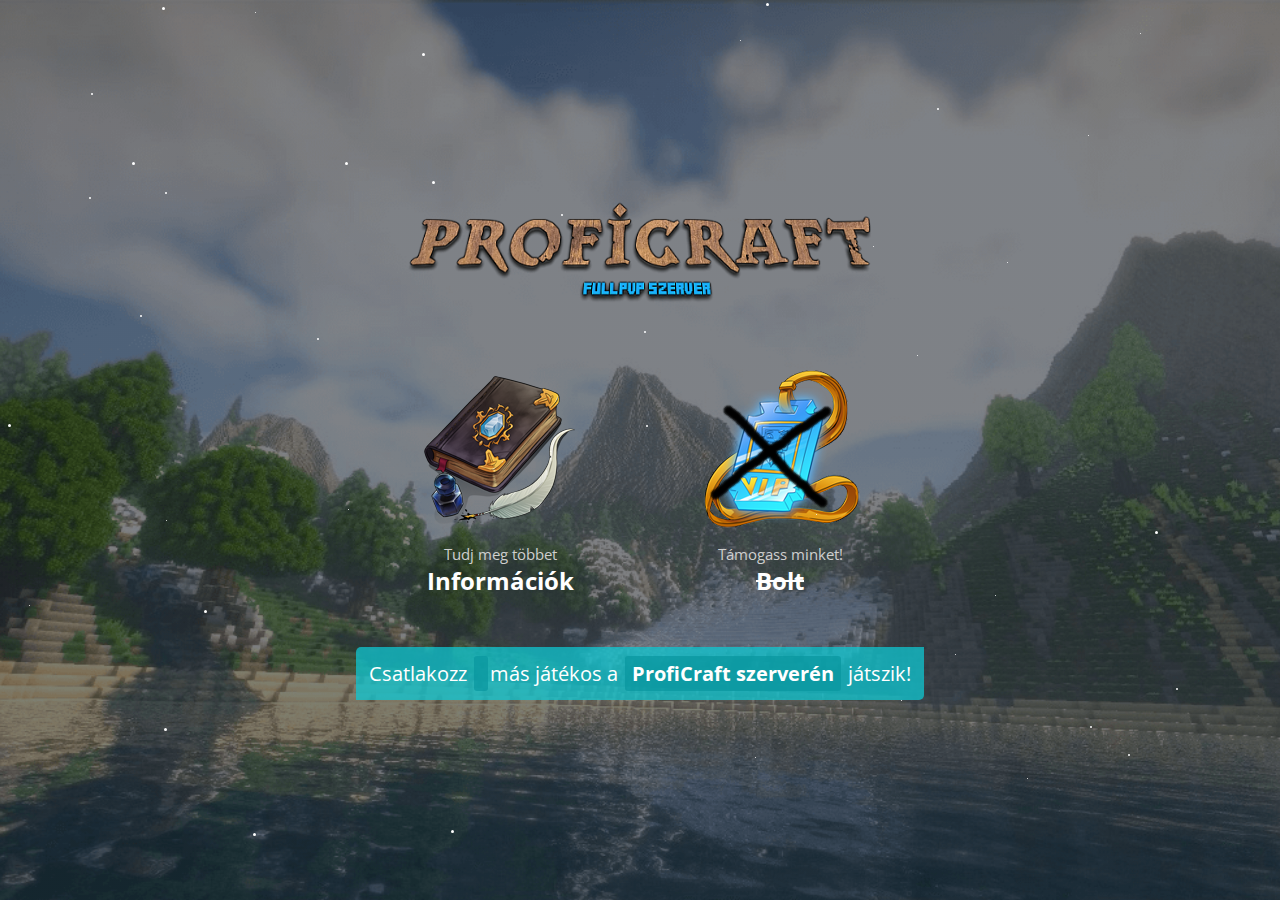
<file: ProfiCraft/index.html>
<!DOCTYPE html>
<html>
<head>
	<title>ProfiCraft</title>
	<meta name="description" content="ProfiCraft">
	<meta property="og:title" content="ProfiCraft">
	<meta property="og:site_name" content="ProfiCraft">
	<meta property="og:description" content="ProfiCraft">
	<meta property="og:image" content="https://bybilly.uk/portal/img/minecraft.jpg">
	<meta property="og:url" content="https://bybilly.uk/">
	<meta name="twitter:card" content="summary_large_image">
	<meta name="viewport" content="width=device-width, initial-scale=1.0">
	<meta charset="utf-8">
	<link rel="preconnect" href="https://fonts.googleapis.com">
	<link rel="preconnect" href="https://fonts.gstatic.com" crossorigin>
	<link href="https://fonts.googleapis.com/css2?family=Open+Sans:wght@400;700&display=swap" rel="stylesheet">
	<link rel="stylesheet" href="css/stylesheet.css">
</head>
<body>
	<div class="container">
		<div class="logo">
			<img src="img/logo.png" alt="ProfiCraft Logo">
		</div>
		<div class="items">
			<a href="index2.html" class="item forums">
			<div>
				<img src="img/forums.png" alt="Minecraft forums ikon" class="img">
				<p class="subtitle">Tudj meg többet</p>
				<p class="title">Információk</p>
			</div>
			</a>
			<a href="#" class="item store">
			<div>
				<img src="img/store.png" alt="Minecraft store icon" class="img">
				<p class="subtitle">Támogass minket!</p>
				<p class="title"><s>Bolt</s></p>
			</div>
			</a>
		</div>
		<div class="playercount">
			<p>Csatlakozz <span class="sip" data-ip="play.balkercraft.eu" data-port="25565">
			</span> más játékos a <span class="ip">ProfiCraft szerverén</span> játszik!</p>
		</div>
	</div>
	<script src="https://ajax.googleapis.com/ajax/libs/jquery/3.6.0/jquery.min.js"></script>
	<script src="js/firefly.js" type="text/javascript"></script>
	<script src="js/main.js" type="text/javascript"></script>
</body>
</html>
</file>
<file: ProfiCraft/css/stylesheet.css>
* {
	box-sizing: border-box;
}

body {
	background: linear-gradient(rgba(20, 26, 35,0.55),rgba(20, 26, 35, 0.55)),
				url("../img/minecraft.jpg") no-repeat center center fixed;
	background-size: cover;
	font-family: "Open Sans", Helvetica;
	margin: 0;
	position: relative;
}

html, body {
	width: 100vw;
	height: 100vh;
	overflow-x: hidden;
	display: -webkit-box;
	display: -ms-flexbox;
	display: flex;
	-webkit-box-pack: center;
	    -ms-flex-pack: center;
	        justify-content: center;
	-webkit-box-align: center;
	    -ms-flex-align: center;
	        align-items: center;
}

a {
	text-decoration: none;
}

p {
	margin: 0;
	padding: 3px;
}

.container {
	text-align: center;
}

.logo img {
	width: 225px;
	-webkit-animation-name: logo;
	        animation-name: logo;
	-webkit-animation-duration: 5s;
	        animation-duration: 5s;
	-webkit-animation-iteration-count: infinite;
	        animation-iteration-count: infinite;
	-webkit-animation-timing-function: ease-in-out;
	        animation-timing-function: ease-in-out;
}


@-webkit-keyframes logo {
	0% {
		-webkit-transform: scale(1);
		        transform: scale(1);
	}
	50% {
		-webkit-transform: scale(1.07);
		        transform: scale(1.07);
	}
	100% {
		-webkit-transform: scale(1);
		        transform: scale(1);
	}
}

@keyframes logo {
	0% {
		-webkit-transform: scale(1);
		        transform: scale(1);
	}
	50% {
		-webkit-transform: scale(1.07);
		        transform: scale(1.07);
	}
	100% {
		-webkit-transform: scale(1);
		        transform: scale(1);
	}
}

.info {
	display: inline-block;
	margin: -300px 30px 0 -1000px;
	padding: 2px 0;
	background-color: rgba(183, 246, 249, 0.75);
	font-size: 1em;
	color: white;
	text-align: left;
	border-radius: 10px 0 5px 0;
	line-height: 27px;
}

.playercount {
	display: inline-block;
	margin: 20px 15px 0 15px;
	padding: 2px 0;
	background-color: rgba(15, 199, 209, 0.75);
	font-size: 1em;
	color: white;
	text-align: center;
	border-radius: 5px 0 5px 0;
	line-height: 27px;
}

.playercount > p > span {
	font-weight: bold;
	padding: 1px 4px;
	border-radius: 3px;
	background: rgba(9, 150, 158, 0.7);
	margin: 0 2px;
}

.extrapad {
	padding: 0;
}

.ip {
	cursor: pointer;
}

.items {
	display: -webkit-box;
	display: -ms-flexbox;
	display: flex;
	-ms-flex-pack: distribute;
	    justify-content: space-around;
	-ms-flex-preferred-size: 100px;
	    flex-basis: 100px;
	padding: 18px 0 10px 0;

}

.item img {
	-webkit-transition: all 0.2s ease;
	-o-transition: all 0.2s ease;
	transition: all 0.2s ease;
	margin-bottom: 7px;
}

.item img:hover {
	-webkit-transform:scale(1.1);
	    -ms-transform:scale(1.1);
	        transform:scale(1.1);
}

.img {
	width: 80%;
}

.title {
	font-weight: bold;
	font-size: 17px;
	color: white;
}

.subtitle {
	color: #cfcfcf;
	font-size: 12px;
}

.title,
.subtitle {
	margin: 0;
	padding: 0;
}


@media(min-width: 400px) {
	.logo img {
		width: 280px;
	}

	.playercount {
		margin-top: 30px;
		padding: 5px;
	}

	.playercount > p > span {
		padding: 2px 7px;
	}
}

@media(min-width: 1250px) {
	.title {
		font-size: 24px;
	}

	.subtitle {
		font-size: 15px;
	}

	.logo img {
		width: 470px;
	}

	.logo {
		margin-bottom: 28px;
	}
	.img {
		width: 100%;
	}
	.items {
		padding: 30px 0 20px 0;
	}
	.playercount {
		font-size: 1.22em;
		padding: 10px;
	}

	.extrapad {
		padding: 0 42.5px;
	}

	.playercount > p > span {
		padding: 4px 7px;
	}
}

@media(min-width: 1000px) {
	.items {
		-webkit-box-pack: center;
		    -ms-flex-pack: center;
		        justify-content: center;
	}

	.item:not(:first-child) {
		margin-left: 90px;
	}
}
</file>
